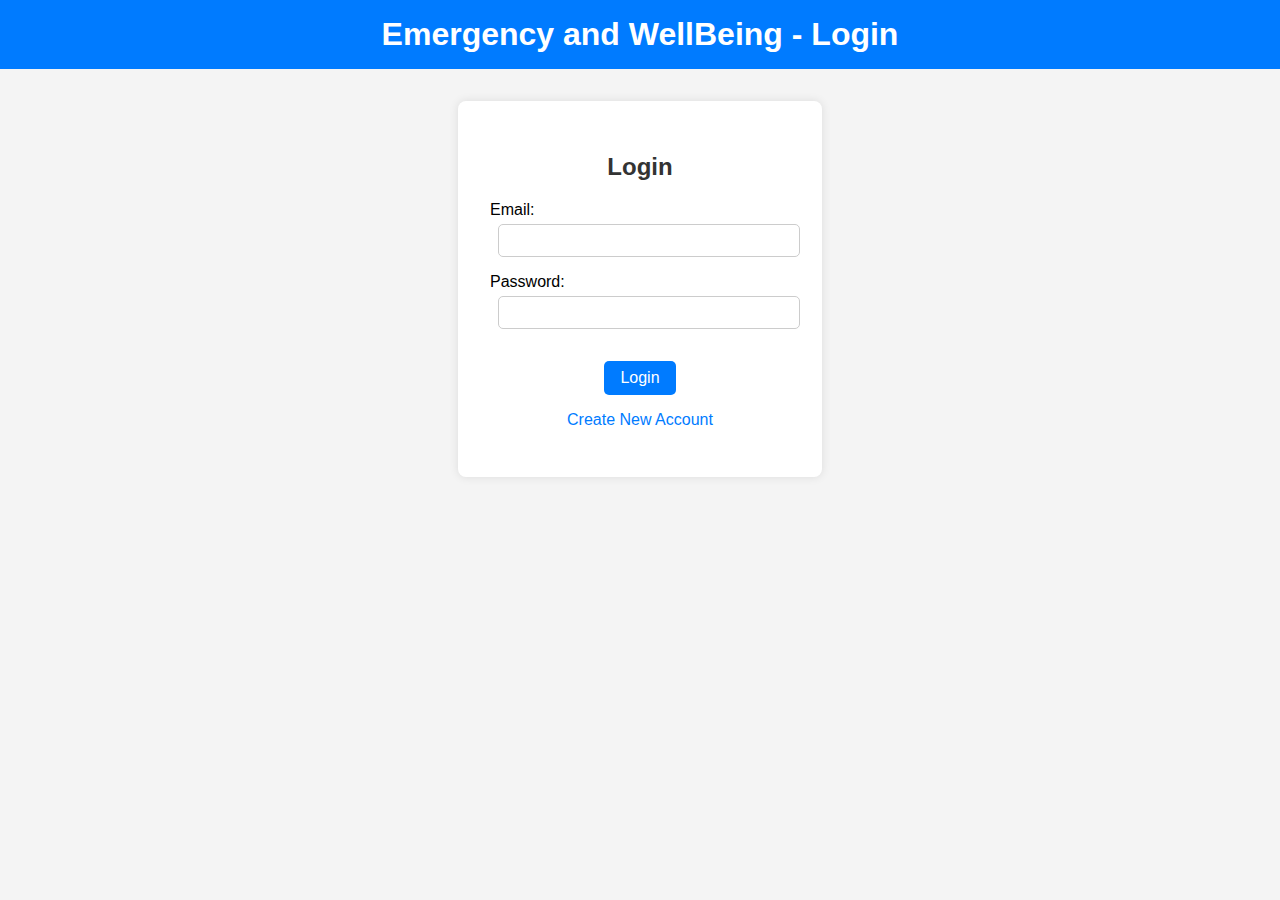
<file: infosys-emeer/index.html>
<!DOCTYPE html>
<html lang="en">
<head>
  <meta charset="UTF-8">
  <meta name="viewport" content="width=device-width, initial-scale=1.0">
  <title>Login - Emergency and WellBeing</title>
  <link rel="stylesheet" href="style.css">
</head>
<body>
  <header>
    <h1>Emergency and WellBeing - Login</h1>
  </header>

  <!-- Login Form -->
  <section class="form-section">
    <h2>Login</h2>
    <form id="loginForm">
      <label for="email">Email:</label>
      <input type="email" id="loginEmail" required>
      
      <label for="password">Password:</label>
      <input type="password" id="loginPassword" required>
      
      <button type="submit">Login</button>
      <p><a href="register.html">Create New Account</a></p>
    </form>
  </section>

  <script src="script.js"></script>
</body>
</html>
</file>
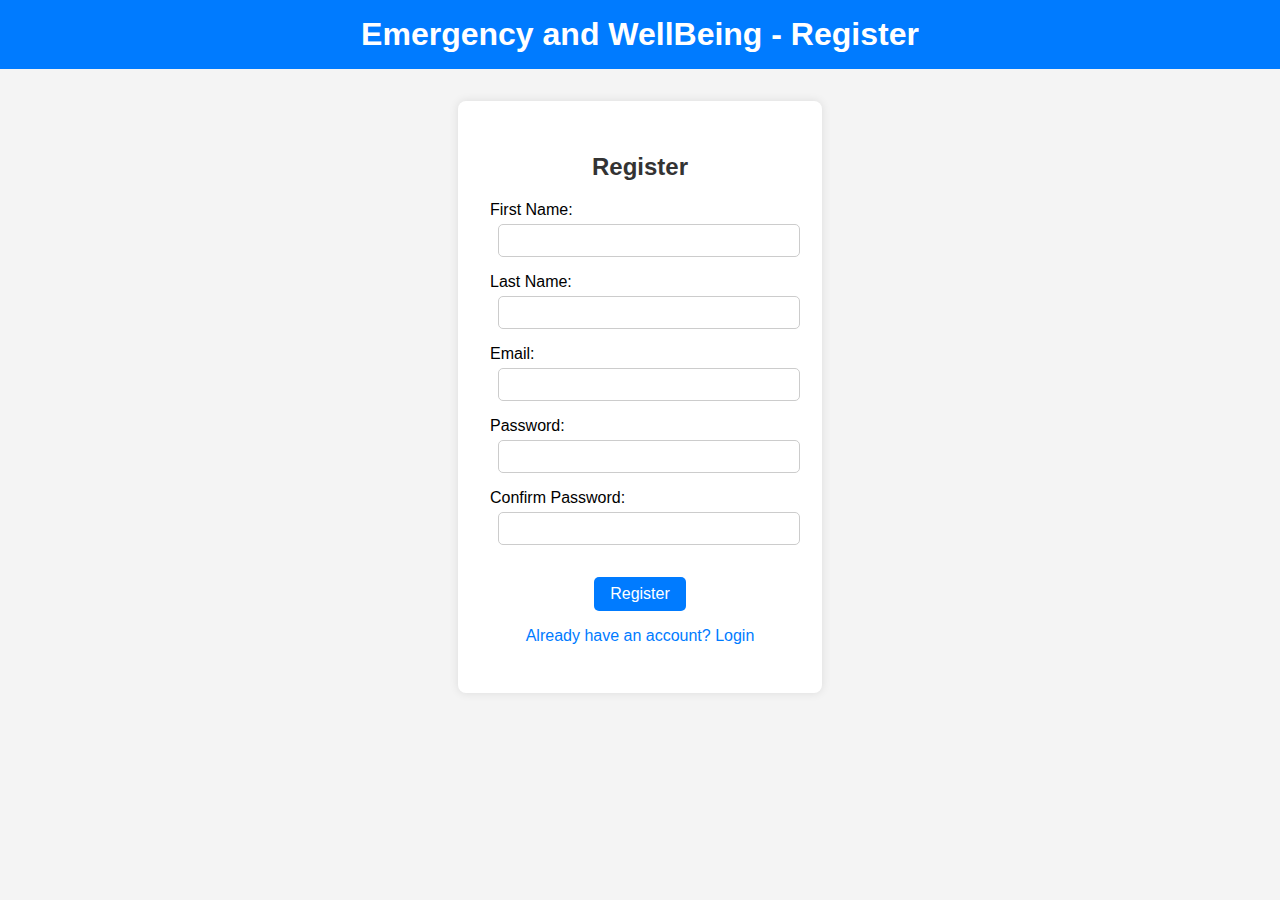
<file: infosys-emeer/register.html>
<!DOCTYPE html>
<html lang="en">
<head>
  <meta charset="UTF-8">
  <meta name="viewport" content="width=device-width, initial-scale=1.0">
  <title>Register - Emergency and WellBeing</title>
  <link rel="stylesheet" href="style.css">
</head>
<body>
  <header>
    <h1>Emergency and WellBeing - Register</h1>
  </header>

  <!-- Registration Form -->
  <section class="form-section">
    <h2>Register</h2>
    <form id="registerForm">
      <label for="first_name">First Name:</label>
      <input type="text" id="first_name" required>
      
      <label for="last_name">Last Name:</label>
      <input type="text" id="last_name" required>
      
      <label for="email">Email:</label>
      <input type="email" id="registerEmail" required>
      
      <label for="password">Password:</label>
      <input type="password" id="registerPassword" required>
      
      <label for="confirm_password">Confirm Password:</label>
      <input type="password" id="confirmPassword" required>
      
      <button type="submit">Register</button>
      <p><a href="index.html">Already have an account? Login</a></p>
    </form>
  </section>

  <script src="script.js"></script>
</body>
</html>
</file>
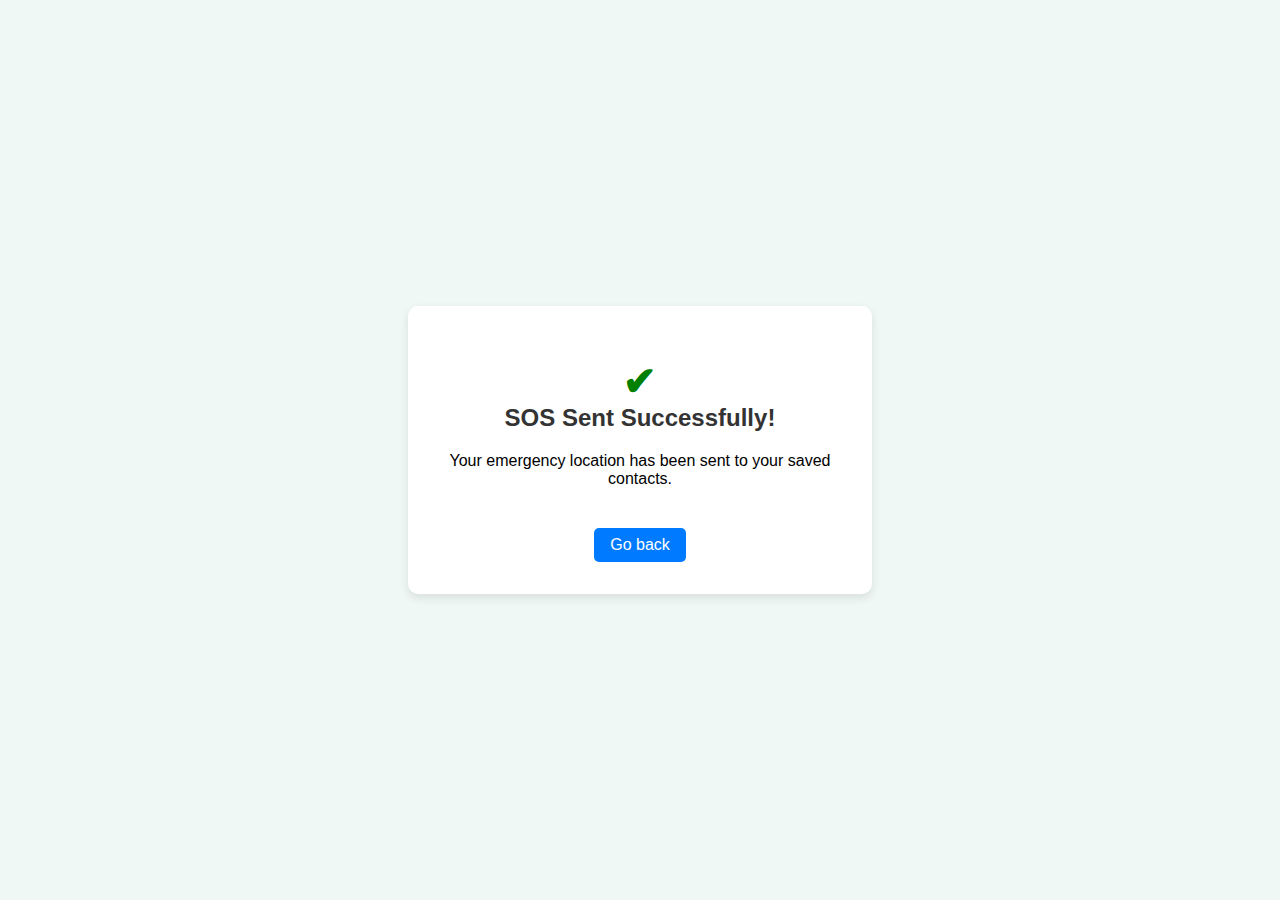
<file: infosys-emeer/sos-success.html>
<!DOCTYPE html>
<html lang="en">
<head>
  <meta charset="UTF-8">
  <meta name="viewport" content="width=device-width, initial-scale=1.0">
  <title>SOS Sent Successfully</title>
  <link rel="stylesheet" href="style.css">
</head>
<body>
  <section class="success-section">
    <div class="success-card">
      <h2><span class="success-icon">✔</span> SOS Sent Successfully!</h2>
      <p>Your emergency location has been sent to your saved contacts.</p>
      <a href="sos.html" class="back-link">Go back</a>
    </div>
  </section>
</body>
</html>
</file>
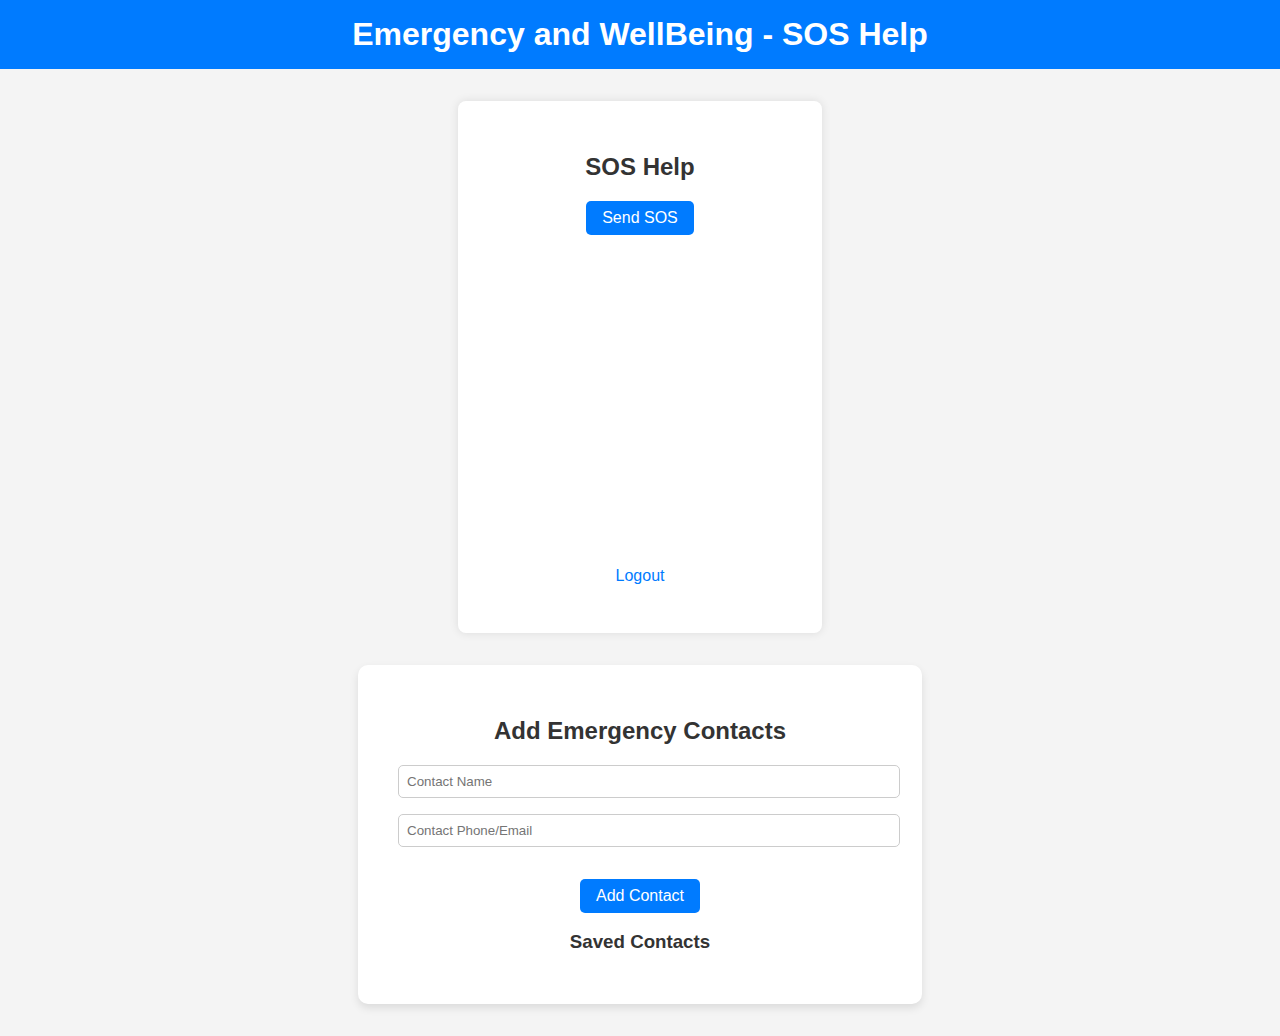
<file: infosys-emeer/sos.html>
<!DOCTYPE html>
<html lang="en">
<head>
  <meta charset="UTF-8">
  <meta name="viewport" content="width=device-width, initial-scale=1.0">
  <title>SOS Help - Emergency and WellBeing</title>
  <link rel="stylesheet" href="style.css">
</head>
<body>
  <header>
    <h1>Emergency and WellBeing - SOS Help</h1>
  </header>

  <!-- SOS Help System -->
  <section class="form-section">
    <h2>SOS Help</h2>
    <button id="sosButton">Send SOS</button>
    <div id="map"></div>
    <p><a href="index.html">Logout</a></p>
  </section>


  
  <!-- Add Contacts Section -->
  <section class="contact-section">
    <div class="card">
      <h2>Add Emergency Contacts</h2>
      <form id="contactForm">
        <input type="text" id="contactName" placeholder="Contact Name" required>
        <input type="text" id="contactPhone" placeholder="Contact Phone/Email" required>
        <button type="submit">Add Contact</button>
      </form>

      <h3>Saved Contacts</h3>
      <ul id="contactList"></ul>
    </div>
  </section>


  <script>
    // Redirect to success page after sending SOS
    document.getElementById("sosButton").addEventListener("click", function() {
      // Simulate sending SOS
      setTimeout(function() {
        window.location.href = "sos-success.html";
      }, 1000);  // Simulate delay
    });
  </script>

  <script src="https://apis.mapmyindia.com/advancedmaps/v1/6a21437b7433530bb2bde9164fa648e7/map_load?v=1.5"></script>

  <script src="script.js"></script>
</body>
</html>
</file>
<file: infosys-emeer/style.css>
body {
    font-family: Arial, sans-serif;
    margin: 0;
    padding: 0;
    background-color: #f4f4f4;
    text-align: center;
  }
  
  header {
    background-color: #4CAF50;
    color: white;
    padding: 1rem;
  }
  
  nav a {
    color: white;
    margin: 0 15px;
    text-decoration: none;
  }
  
  .form-section {
    background-color: white;
    margin: 2rem auto;
    padding: 2rem;
    border-radius: 8px;
    width: 300px;
    box-shadow: 0 0 10px rgba(0, 0, 0, 0.1);
  }
  
  h2 {
    color: #333;
  }
  
  label {
    display: block;
    margin-top: 10px;
    text-align: left;
  }
  
  input {
    width: 100%;
    padding: 10px;
    margin: 5px 0 15px 0;
    border: 1px solid #ddd;
    border-radius: 4px;
  }
  
  button {
    background-color: #4CAF50;
    color: white;
    padding: 10px;
    border: none;
    border-radius: 4px;
    cursor: pointer;
  }
  
  button:hover {
    background-color: #45a049;
  }
  
  #map {
    height: 400px;
    width: 100%;
    margin-top: 20px;
  }
/* General Styles */
body {
    font-family: Arial, sans-serif;
    margin: 0;
    padding: 0;
    box-sizing: border-box;
  }
  
  header {
    background-color: #007BFF;
    color: white;
    padding: 1rem;
    text-align: center;
  }
  
  h1 {
    margin: 0;
  }
  
  h2, h3 {
    color: #333;
  }
  
  button {
    background-color: #007BFF;
    color: white;
    border: none;
    padding: 0.5rem 1rem;
    cursor: pointer;
    border-radius: 5px;
    font-size: 16px;
  }
  
  button:hover {
    background-color: #0056b3;
  }
  
  a {
    color: #007BFF;
    text-decoration: none;
  }
  
  a:hover {
    text-decoration: underline;
  }
  
  input {
    display: block;
    width: 100%;
    padding: 0.5rem;
    margin-bottom: 1rem;
    border: 1px solid #ccc;
    border-radius: 5px;
  }
  
  ul {
    list-style: none;
    padding: 0;
  }
  
  li {
    background-color: #f4f4f4;
    margin-bottom: 0.5rem;
    padding: 0.5rem;
    border-radius: 5px;
  }
  
  /* Map Styling */
  #map {
    height: 300px;
    width: 100%;
    margin-top: 1rem;
  }
  
  /* Card Style */
  .card {
    background-color: white;
    padding: 2rem;
    margin: 2rem 0;
    box-shadow: 0 4px 8px rgba(0, 0, 0, 0.1);
    border-radius: 10px;
    max-width: 500px;
    margin-left: auto;
    margin-right: auto;
  }
  
  .contact-section {
    text-align: center;
  }
  
  form input {
    width: calc(100% - 1rem);
    margin-left: 0.5rem;
    margin-right: 0.5rem;
  }
  
  form button {
    margin-top: 1rem;
  }
  
  ul#contactList li {
    background-color: #e9f5ff;
    border: 1px solid #007BFF;
    padding: 0.5rem;
  }
    

/* Success Page Styling */
.success-section {
    display: flex;
    justify-content: center;
    align-items: center;
    height: 100vh;
    background-color: #f0f8f5;
  }
  
  .success-card {
    background-color: #fff;
    padding: 2rem;
    box-shadow: 0 4px 10px rgba(0, 0, 0, 0.1);
    border-radius: 10px;
    text-align: center;
    max-width: 400px;
  }
  
  .success-icon {
    color: green;
    font-size: 2.5rem;
    display: block;
  }
  
  .back-link {
    display: inline-block;
    margin-top: 1.5rem;
    padding: 0.5rem 1rem;
    background-color: #007BFF;
    color: white;
    text-decoration: none;
    border-radius: 5px;
  }
  
  .back-link:hover {
    background-color: #0056b3;
  }
</file>
